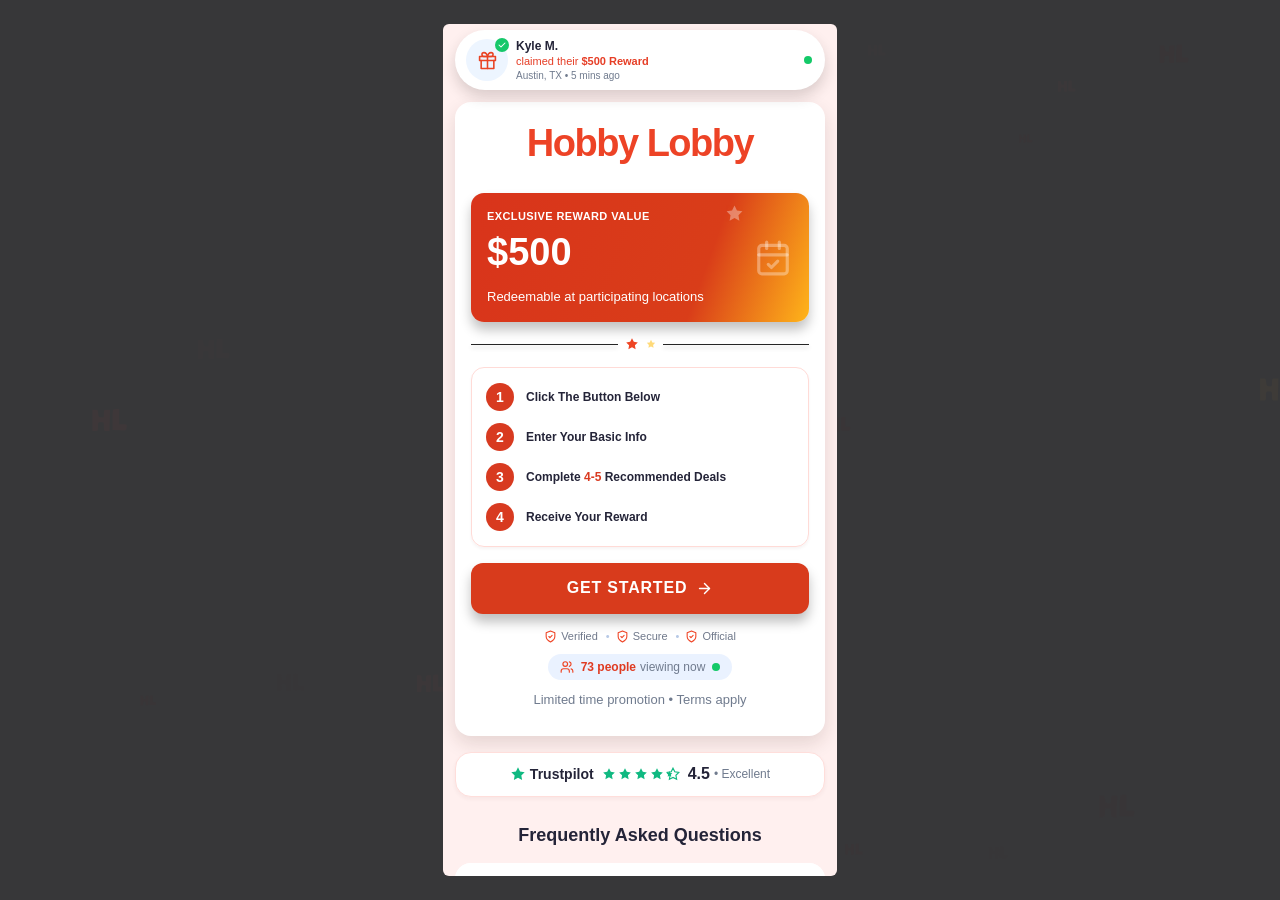
<file: index.html>
<!DOCTYPE html>
<html lang="en" style=""><head><meta http-equiv="Content-Type" content="text/html; charset=UTF-8">
  
  <meta name="viewport" content="width=device-width, initial-scale=1.0">
  <meta name="robots" content="noindex, nofollow">
  <title>Hobby Lobby Special Promotion</title>
  <meta name="description" content="Claim your exclusive $500 reward Limited time promotion.">
  <link rel="stylesheet" href="./styles.css">
</head>
<body>

  <!-- Floating Hearts Background -->
  <div id="floating-hearts" class="floating-hearts" aria-hidden="true" style=""><div class="floating-heart" style="left: 68.1194%; top: 4.78012%; animation-delay: 2.93077s; animation-duration: 7.78372s;"><svg xmlns="http://www.w3.org/2000/svg" viewBox="0 0 44 31" width="10.791254489670102" height="13.489068112087628" style="display: block; transform: scale(2); transform-origin: center;" preserveAspectRatio="xMidYMid meet"><g transform="translate(0,31) scale(0.1,-0.1)" fill="rgba(255,72,72,0.101206963500235)" stroke="none"><path d="M247 253 c-4 -3 -7 -53 -7 -110 l0 -103 55 -2 c30 -1 63 -2 73 -2 12 -1 18 8 20 32 3 31 2 32 -37 32 l-41 0 0 80 0 80 -28 0 c-16 0 -32 -3 -35 -7z"></path><path d="M30 140 l0 -110 30 0 c29 0 30 2 30 45 0 43 1 45 30 45 29 0 30 -2 30 -45 0 -43 1 -45 29 -45 l30 0 3 110 3 110 -32 0 c-32 0 -33 -1 -33 -41 0 -38 -1 -40 -27 -37 -24 3 -28 8 -31 41 -3 34 -6 37 -33 37 l-29 0 0 -110z"></path></g></svg></div><div class="floating-heart" style="left: 33.0175%; top: 74.6281%; animation-delay: 4.70604s; animation-duration: 7.00373s;"><svg xmlns="http://www.w3.org/2000/svg" viewBox="0 0 44 31" width="16.870101323036803" height="21.087626653796004" style="display: block; transform: scale(2); transform-origin: center;" preserveAspectRatio="xMidYMid meet"><g transform="translate(0,31) scale(0.1,-0.1)" fill="rgba(255,72,72,0.2252569317180531)" stroke="none"><path d="M247 253 c-4 -3 -7 -53 -7 -110 l0 -103 55 -2 c30 -1 63 -2 73 -2 12 -1 18 8 20 32 3 31 2 32 -37 32 l-41 0 0 80 0 80 -28 0 c-16 0 -32 -3 -35 -7z"></path><path d="M30 140 l0 -110 30 0 c29 0 30 2 30 45 0 43 1 45 30 45 29 0 30 -2 30 -45 0 -43 1 -45 29 -45 l30 0 3 110 3 110 -32 0 c-32 0 -33 -1 -33 -41 0 -38 -1 -40 -27 -37 -24 3 -28 8 -31 41 -3 34 -6 37 -33 37 l-29 0 0 -110z"></path></g></svg></div><div class="floating-heart" style="left: 58.8006%; top: 17.0607%; animation-delay: 3.81982s; animation-duration: 6.96016s;"><svg xmlns="http://www.w3.org/2000/svg" viewBox="0 0 44 31" width="10.938504595100408" height="13.673130743875511" style="display: block; transform: scale(2); transform-origin: center;" preserveAspectRatio="xMidYMid meet"><g transform="translate(0,31) scale(0.1,-0.1)" fill="rgba(75,46,46,0.19434879689554763)" stroke="none"><path d="M247 253 c-4 -3 -7 -53 -7 -110 l0 -103 55 -2 c30 -1 63 -2 73 -2 12 -1 18 8 20 32 3 31 2 32 -37 32 l-41 0 0 80 0 80 -28 0 c-16 0 -32 -3 -35 -7z"></path><path d="M30 140 l0 -110 30 0 c29 0 30 2 30 45 0 43 1 45 30 45 29 0 30 -2 30 -45 0 -43 1 -45 29 -45 l30 0 3 110 3 110 -32 0 c-32 0 -33 -1 -33 -41 0 -38 -1 -40 -27 -37 -24 3 -28 8 -31 41 -3 34 -6 37 -33 37 l-29 0 0 -110z"></path></g></svg></div><div class="floating-heart" style="left: 82.9572%; top: 8.76245%; animation-delay: 1.71935s; animation-duration: 7.9729s;"><svg xmlns="http://www.w3.org/2000/svg" viewBox="0 0 44 31" width="10.723103982518388" height="13.403879978147986" style="display: block; transform: scale(2); transform-origin: center;" preserveAspectRatio="xMidYMid meet"><g transform="translate(0,31) scale(0.1,-0.1)" fill="rgba(255,72,72,0.18524033308387342)" stroke="none"><path d="M247 253 c-4 -3 -7 -53 -7 -110 l0 -103 55 -2 c30 -1 63 -2 73 -2 12 -1 18 8 20 32 3 31 2 32 -37 32 l-41 0 0 80 0 80 -28 0 c-16 0 -32 -3 -35 -7z"></path><path d="M30 140 l0 -110 30 0 c29 0 30 2 30 45 0 43 1 45 30 45 29 0 30 -2 30 -45 0 -43 1 -45 29 -45 l30 0 3 110 3 110 -32 0 c-32 0 -33 -1 -33 -41 0 -38 -1 -40 -27 -37 -24 3 -28 8 -31 41 -3 34 -6 37 -33 37 l-29 0 0 -110z"></path></g></svg></div><div class="floating-heart" style="left: 79.8192%; top: 14.8105%; animation-delay: 1.25433s; animation-duration: 6.24387s;"><svg xmlns="http://www.w3.org/2000/svg" viewBox="0 0 44 31" width="8.12982292842586" height="10.162278660532325" style="display: block; transform: scale(2); transform-origin: center;" preserveAspectRatio="xMidYMid meet"><g transform="translate(0,31) scale(0.1,-0.1)" fill="rgba(113,11,11,0.27315234579605907)" stroke="none"><path d="M247 253 c-4 -3 -7 -53 -7 -110 l0 -103 55 -2 c30 -1 63 -2 73 -2 12 -1 18 8 20 32 3 31 2 32 -37 32 l-41 0 0 80 0 80 -28 0 c-16 0 -32 -3 -35 -7z"></path><path d="M30 140 l0 -110 30 0 c29 0 30 2 30 45 0 43 1 45 30 45 29 0 30 -2 30 -45 0 -43 1 -45 29 -45 l30 0 3 110 3 110 -32 0 c-32 0 -33 -1 -33 -41 0 -38 -1 -40 -27 -37 -24 3 -28 8 -31 41 -3 34 -6 37 -33 37 l-29 0 0 -110z"></path></g></svg></div><div class="floating-heart" style="left: 22.0709%; top: 74.5667%; animation-delay: 4.68668s; animation-duration: 5.10458s;"><svg xmlns="http://www.w3.org/2000/svg" viewBox="0 0 44 31" width="16.866838868932643" height="21.083548586165804" style="display: block; transform: scale(2); transform-origin: center;" preserveAspectRatio="xMidYMid meet"><g transform="translate(0,31) scale(0.1,-0.1)" fill="rgba(75,46,46,0.1708878901346374)" stroke="none"><path d="M247 253 c-4 -3 -7 -53 -7 -110 l0 -103 55 -2 c30 -1 63 -2 73 -2 12 -1 18 8 20 32 3 31 2 32 -37 32 l-41 0 0 80 0 80 -28 0 c-16 0 -32 -3 -35 -7z"></path><path d="M30 140 l0 -110 30 0 c29 0 30 2 30 45 0 43 1 45 30 45 29 0 30 -2 30 -45 0 -43 1 -45 29 -45 l30 0 3 110 3 110 -32 0 c-32 0 -33 -1 -33 -41 0 -38 -1 -40 -27 -37 -24 3 -28 8 -31 41 -3 34 -6 37 -33 37 l-29 0 0 -110z"></path></g></svg></div><div class="floating-heart" style="left: 11.2425%; top: 77.1495%; animation-delay: 4.89684s; animation-duration: 5.56077s;"><svg xmlns="http://www.w3.org/2000/svg" viewBox="0 0 44 31" width="9.52885973757205" height="11.911074671965062" style="display: block; transform: scale(2); transform-origin: center;" preserveAspectRatio="xMidYMid meet"><g transform="translate(0,31) scale(0.1,-0.1)" fill="rgba(113,11,11,0.34319682919497296)" stroke="none"><path d="M247 253 c-4 -3 -7 -53 -7 -110 l0 -103 55 -2 c30 -1 63 -2 73 -2 12 -1 18 8 20 32 3 31 2 32 -37 32 l-41 0 0 80 0 80 -28 0 c-16 0 -32 -3 -35 -7z"></path><path d="M30 140 l0 -110 30 0 c29 0 30 2 30 45 0 43 1 45 30 45 29 0 30 -2 30 -45 0 -43 1 -45 29 -45 l30 0 3 110 3 110 -32 0 c-32 0 -33 -1 -33 -41 0 -38 -1 -40 -27 -37 -24 3 -28 8 -31 41 -3 34 -6 37 -33 37 l-29 0 0 -110z"></path></g></svg></div><div class="floating-heart" style="left: 7.78537%; top: 45.3461%; animation-delay: 1.96423s; animation-duration: 5.31113s;"><svg xmlns="http://www.w3.org/2000/svg" viewBox="0 0 44 31" width="21.17023268773069" height="26.46279085966336" style="display: block; transform: scale(2); transform-origin: center;" preserveAspectRatio="xMidYMid meet"><g transform="translate(0,31) scale(0.1,-0.1)" fill="rgba(255,72,72,0.2760214928186536)" stroke="none"><path d="M247 253 c-4 -3 -7 -53 -7 -110 l0 -103 55 -2 c30 -1 63 -2 73 -2 12 -1 18 8 20 32 3 31 2 32 -37 32 l-41 0 0 80 0 80 -28 0 c-16 0 -32 -3 -35 -7z"></path><path d="M30 140 l0 -110 30 0 c29 0 30 2 30 45 0 43 1 45 30 45 29 0 30 -2 30 -45 0 -43 1 -45 29 -45 l30 0 3 110 3 110 -32 0 c-32 0 -33 -1 -33 -41 0 -38 -1 -40 -27 -37 -24 3 -28 8 -31 41 -3 34 -6 37 -33 37 l-29 0 0 -110z"></path></g></svg></div><div class="floating-heart" style="left: 77.5791%; top: 93.8446%; animation-delay: 1.22819s; animation-duration: 6.53803s;"><svg xmlns="http://www.w3.org/2000/svg" viewBox="0 0 44 31" width="11.393063028223647" height="14.24132878527956" style="display: block; transform: scale(2); transform-origin: center;" preserveAspectRatio="xMidYMid meet"><g transform="translate(0,31) scale(0.1,-0.1)" fill="rgba(75,46,46,0.31405470532522295)" stroke="none"><path d="M247 253 c-4 -3 -7 -53 -7 -110 l0 -103 55 -2 c30 -1 63 -2 73 -2 12 -1 18 8 20 32 3 31 2 32 -37 32 l-41 0 0 80 0 80 -28 0 c-16 0 -32 -3 -35 -7z"></path><path d="M30 140 l0 -110 30 0 c29 0 30 2 30 45 0 43 1 45 30 45 29 0 30 -2 30 -45 0 -43 1 -45 29 -45 l30 0 3 110 3 110 -32 0 c-32 0 -33 -1 -33 -41 0 -38 -1 -40 -27 -37 -24 3 -28 8 -31 41 -3 34 -6 37 -33 37 l-29 0 0 -110z"></path></g></svg></div><div class="floating-heart" style="left: 91.0643%; top: 4.68933%; animation-delay: 2.62163s; animation-duration: 7.226s;"><svg xmlns="http://www.w3.org/2000/svg" viewBox="0 0 44 31" width="17.607550308820628" height="22.009437886025786" style="display: block; transform: scale(2); transform-origin: center;" preserveAspectRatio="xMidYMid meet"><g transform="translate(0,31) scale(0.1,-0.1)" fill="rgba(113,11,11,0.32817167130057534)" stroke="none"><path d="M247 253 c-4 -3 -7 -53 -7 -110 l0 -103 55 -2 c30 -1 63 -2 73 -2 12 -1 18 8 20 32 3 31 2 32 -37 32 l-41 0 0 80 0 80 -28 0 c-16 0 -32 -3 -35 -7z"></path><path d="M30 140 l0 -110 30 0 c29 0 30 2 30 45 0 43 1 45 30 45 29 0 30 -2 30 -45 0 -43 1 -45 29 -45 l30 0 3 110 3 110 -32 0 c-32 0 -33 -1 -33 -41 0 -38 -1 -40 -27 -37 -24 3 -28 8 -31 41 -3 34 -6 37 -33 37 l-29 0 0 -110z"></path></g></svg></div><div class="floating-heart" style="left: 66.2922%; top: 93.5895%; animation-delay: 1.55938s; animation-duration: 4.38015s;"><svg xmlns="http://www.w3.org/2000/svg" viewBox="0 0 44 31" width="10.754011394222479" height="13.442514242778099" style="display: block; transform: scale(2); transform-origin: center;" preserveAspectRatio="xMidYMid meet"><g transform="translate(0,31) scale(0.1,-0.1)" fill="rgba(113,11,11,0.26587713741061186)" stroke="none"><path d="M247 253 c-4 -3 -7 -53 -7 -110 l0 -103 55 -2 c30 -1 63 -2 73 -2 12 -1 18 8 20 32 3 31 2 32 -37 32 l-41 0 0 80 0 80 -28 0 c-16 0 -32 -3 -35 -7z"></path><path d="M30 140 l0 -110 30 0 c29 0 30 2 30 45 0 43 1 45 30 45 29 0 30 -2 30 -45 0 -43 1 -45 29 -45 l30 0 3 110 3 110 -32 0 c-32 0 -33 -1 -33 -41 0 -38 -1 -40 -27 -37 -24 3 -28 8 -31 41 -3 34 -6 37 -33 37 l-29 0 0 -110z"></path></g></svg></div><div class="floating-heart" style="left: 44.855%; top: 78.8193%; animation-delay: 4.075s; animation-duration: 5.21035s;"><svg xmlns="http://www.w3.org/2000/svg" viewBox="0 0 44 31" width="14.664151133568566" height="18.330188916960708" style="display: block; transform: scale(2); transform-origin: center;" preserveAspectRatio="xMidYMid meet"><g transform="translate(0,31) scale(0.1,-0.1)" fill="rgba(113,11,11,0.15399570102908855)" stroke="none"><path d="M247 253 c-4 -3 -7 -53 -7 -110 l0 -103 55 -2 c30 -1 63 -2 73 -2 12 -1 18 8 20 32 3 31 2 32 -37 32 l-41 0 0 80 0 80 -28 0 c-16 0 -32 -3 -35 -7z"></path><path d="M30 140 l0 -110 30 0 c29 0 30 2 30 45 0 43 1 45 30 45 29 0 30 -2 30 -45 0 -43 1 -45 29 -45 l30 0 3 110 3 110 -32 0 c-32 0 -33 -1 -33 -41 0 -38 -1 -40 -27 -37 -24 3 -28 8 -31 41 -3 34 -6 37 -33 37 l-29 0 0 -110z"></path></g></svg></div><div class="floating-heart" style="left: 48.3202%; top: 42.2568%; animation-delay: 3.97526s; animation-duration: 5.44618s;"><svg xmlns="http://www.w3.org/2000/svg" viewBox="0 0 44 31" width="8.289469598246242" height="10.361836997807803" style="display: block; transform: scale(2); transform-origin: center;" preserveAspectRatio="xMidYMid meet"><g transform="translate(0,31) scale(0.1,-0.1)" fill="rgba(255,194,32,0.1297507118884324)" stroke="none"><path d="M247 253 c-4 -3 -7 -53 -7 -110 l0 -103 55 -2 c30 -1 63 -2 73 -2 12 -1 18 8 20 32 3 31 2 32 -37 32 l-41 0 0 80 0 80 -28 0 c-16 0 -32 -3 -35 -7z"></path><path d="M30 140 l0 -110 30 0 c29 0 30 2 30 45 0 43 1 45 30 45 29 0 30 -2 30 -45 0 -43 1 -45 29 -45 l30 0 3 110 3 110 -32 0 c-32 0 -33 -1 -33 -41 0 -38 -1 -40 -27 -37 -24 3 -28 8 -31 41 -3 34 -6 37 -33 37 l-29 0 0 -110z"></path></g></svg></div><div class="floating-heart" style="left: 16.031%; top: 37.4327%; animation-delay: 1.15058s; animation-duration: 7.699s;"><svg xmlns="http://www.w3.org/2000/svg" viewBox="0 0 44 31" width="19.363048978398393" height="24.20381122299799" style="display: block; transform: scale(2); transform-origin: center;" preserveAspectRatio="xMidYMid meet"><g transform="translate(0,31) scale(0.1,-0.1)" fill="rgba(255,72,72,0.1079292962042601)" stroke="none"><path d="M247 253 c-4 -3 -7 -53 -7 -110 l0 -103 55 -2 c30 -1 63 -2 73 -2 12 -1 18 8 20 32 3 31 2 32 -37 32 l-41 0 0 80 0 80 -28 0 c-16 0 -32 -3 -35 -7z"></path><path d="M30 140 l0 -110 30 0 c29 0 30 2 30 45 0 43 1 45 30 45 29 0 30 -2 30 -45 0 -43 1 -45 29 -45 l30 0 3 110 3 110 -32 0 c-32 0 -33 -1 -33 -41 0 -38 -1 -40 -27 -37 -24 3 -28 8 -31 41 -3 34 -6 37 -33 37 l-29 0 0 -110z"></path></g></svg></div><div class="floating-heart" style="left: 51.5995%; top: 20.8871%; animation-delay: 2.23751s; animation-duration: 7.9884s;"><svg xmlns="http://www.w3.org/2000/svg" viewBox="0 0 44 31" width="13.98222336398007" height="17.47777920497509" style="display: block; transform: scale(2); transform-origin: center;" preserveAspectRatio="xMidYMid meet"><g transform="translate(0,31) scale(0.1,-0.1)" fill="rgba(255,194,32,0.2942793095542665)" stroke="none"><path d="M247 253 c-4 -3 -7 -53 -7 -110 l0 -103 55 -2 c30 -1 63 -2 73 -2 12 -1 18 8 20 32 3 31 2 32 -37 32 l-41 0 0 80 0 80 -28 0 c-16 0 -32 -3 -35 -7z"></path><path d="M30 140 l0 -110 30 0 c29 0 30 2 30 45 0 43 1 45 30 45 29 0 30 -2 30 -45 0 -43 1 -45 29 -45 l30 0 3 110 3 110 -32 0 c-32 0 -33 -1 -33 -41 0 -38 -1 -40 -27 -37 -24 3 -28 8 -31 41 -3 34 -6 37 -33 37 l-29 0 0 -110z"></path></g></svg></div><div class="floating-heart" style="left: 99.025%; top: 41.8949%; animation-delay: 2.86066s; animation-duration: 4.96326s;"><svg xmlns="http://www.w3.org/2000/svg" viewBox="0 0 44 31" width="21.914139144179583" height="27.39267393022448" style="display: block; transform: scale(2); transform-origin: center;" preserveAspectRatio="xMidYMid meet"><g transform="translate(0,31) scale(0.1,-0.1)" fill="rgba(255,194,32,0.2757783633745087)" stroke="none"><path d="M247 253 c-4 -3 -7 -53 -7 -110 l0 -103 55 -2 c30 -1 63 -2 73 -2 12 -1 18 8 20 32 3 31 2 32 -37 32 l-41 0 0 80 0 80 -28 0 c-16 0 -32 -3 -35 -7z"></path><path d="M30 140 l0 -110 30 0 c29 0 30 2 30 45 0 43 1 45 30 45 29 0 30 -2 30 -45 0 -43 1 -45 29 -45 l30 0 3 110 3 110 -32 0 c-32 0 -33 -1 -33 -41 0 -38 -1 -40 -27 -37 -24 3 -28 8 -31 41 -3 34 -6 37 -33 37 l-29 0 0 -110z"></path></g></svg></div><div class="floating-heart" style="left: 65.0946%; top: 46.1319%; animation-delay: 1.76876s; animation-duration: 7.99293s;"><svg xmlns="http://www.w3.org/2000/svg" viewBox="0 0 44 31" width="13.571345619832304" height="16.96418202479038" style="display: block; transform: scale(2); transform-origin: center;" preserveAspectRatio="xMidYMid meet"><g transform="translate(0,31) scale(0.1,-0.1)" fill="rgba(113,11,11,0.3454518444330815)" stroke="none"><path d="M247 253 c-4 -3 -7 -53 -7 -110 l0 -103 55 -2 c30 -1 63 -2 73 -2 12 -1 18 8 20 32 3 31 2 32 -37 32 l-41 0 0 80 0 80 -28 0 c-16 0 -32 -3 -35 -7z"></path><path d="M30 140 l0 -110 30 0 c29 0 30 2 30 45 0 43 1 45 30 45 29 0 30 -2 30 -45 0 -43 1 -45 29 -45 l30 0 3 110 3 110 -32 0 c-32 0 -33 -1 -33 -41 0 -38 -1 -40 -27 -37 -24 3 -28 8 -31 41 -3 34 -6 37 -33 37 l-29 0 0 -110z"></path></g></svg></div><div class="floating-heart" style="left: 86.4686%; top: 88.2649%; animation-delay: 4.14237s; animation-duration: 5.37929s;"><svg xmlns="http://www.w3.org/2000/svg" viewBox="0 0 44 31" width="21.533201156343562" height="26.916501445429454" style="display: block; transform: scale(2); transform-origin: center;" preserveAspectRatio="xMidYMid meet"><g transform="translate(0,31) scale(0.1,-0.1)" fill="rgba(113,11,11,0.18832426088770338)" stroke="none"><path d="M247 253 c-4 -3 -7 -53 -7 -110 l0 -103 55 -2 c30 -1 63 -2 73 -2 12 -1 18 8 20 32 3 31 2 32 -37 32 l-41 0 0 80 0 80 -28 0 c-16 0 -32 -3 -35 -7z"></path><path d="M30 140 l0 -110 30 0 c29 0 30 2 30 45 0 43 1 45 30 45 29 0 30 -2 30 -45 0 -43 1 -45 29 -45 l30 0 3 110 3 110 -32 0 c-32 0 -33 -1 -33 -41 0 -38 -1 -40 -27 -37 -24 3 -28 8 -31 41 -3 34 -6 37 -33 37 l-29 0 0 -110z"></path></g></svg></div></div>

  <!-- Toast Notification -->
  <div id="claim-toast" class="toast visible" role="status" aria-live="polite" style="">
    <div class="toast-inner">
      <div class="toast-avatar">
        <!-- Gift Icon -->
        <svg class="gift-icon" xmlns="http://www.w3.org/2000/svg" viewBox="0 0 24 24" fill="none" stroke="currentColor" stroke-width="2" stroke-linecap="round" stroke-linejoin="round">
          <polyline points="20 12 20 22 4 22 4 12"></polyline>
          <rect x="2" y="7" width="20" height="5"></rect>
          <line x1="12" y1="22" x2="12" y2="7"></line>
          <path d="M12 7H7.5a2.5 2.5 0 0 1 0-5C11 2 12 7 12 7z"></path>
          <path d="M12 7h4.5a2.5 2.5 0 0 0 0-5C13 2 12 7 12 7z"></path>
        </svg>
        <div class="check-badge">
          <svg viewBox="0 0 20 20" fill="currentColor">
            <path fill-rule="evenodd" d="M16.707 5.293a1 1 0 010 1.414l-8 8a1 1 0 01-1.414 0l-4-4a1 1 0 011.414-1.414L8 12.586l7.293-7.293a1 1 0 011.414 0z" clip-rule="evenodd"></path>
          </svg>
        </div>
      </div>
      <div class="toast-content">
        <div class="toast-name">
          <span id="toast-name">Kyle M.</span>
        </div>
        <div class="toast-claim"> claimed their <strong>$500 Reward</strong></div>
        <div class="toast-location" id="toast-location">Austin, TX • 5 mins ago</div>
      </div>
      <div class="toast-dot"></div>
    </div>
  </div>

  <!-- Main Content -->
  <main class="main">
    <div class="container">

      <!-- Main Card -->
      <div class="card">
        <div class="card-inner">

          <!-- Brand Logo -->
          <div class="brand-logo">
            <div class="Hobby-Lobby-logo">
<!--
              <div class="art-container" style="position: relative; display: inline-block;">

              <svg viewBox="190 20 400 400" width="40" height="40" style="display: block;">
                <path d="M 204.258 184.963 c 2.676 6.392, 10.174 12.678, 16.055 38.352 c 5.881 25.674, 14.664 90.594, 19.231 115.691 c 4.566 25.098, 5.556 26.892, 8.168 34.896 c 2.612 8.003, 2.648 12.968, 7.502 13.124 c 4.853 0.157, 17.725 20.338, 21.618 -12.185 c 3.894 -32.523, -0.441 -139.316, 1.744 -182.952 c 2.186 -43.636, 7.466 -60.095, 11.369 -78.864 c 3.903 -18.768, 7.145 -27.181, 12.051 -33.746 c 4.906 -6.565, 12.396 -7.638, 17.386 -5.645 c 4.99 1.993, 8.975 9.492, 12.552 17.605 c 3.577 8.114, 5.598 5.247, 8.912 31.076 c 3.314 25.829, 8.824 90.593, 10.974 123.896 c 2.15 33.304, -0.671 60.315, 1.925 75.925 c 2.596 15.61, 6.533 14.648, 13.649 17.733 c 7.115 3.085, 22.354 3.882, 29.043 0.778 c 6.688 -3.104, 6.027 -0.689, 11.086 -19.403 c 5.059 -18.714, 12.063 -64.174, 19.269 -92.879 c 7.206 -28.705, 17.652 -61.245, 23.966 -79.348 c 6.313 -18.104, 6.809 -17.878, 13.915 -29.273 c 7.106 -11.395, 22.242 -31.238, 28.723 -39.099 c 6.481 -7.861, 6.201 -6.271, 10.166 -8.065 c 3.965 -1.795, 9.371 -5.75, 13.623 -2.702 c 4.252 3.048, 9.543 13.876, 11.886 20.989 c 2.344 7.113, 6.404 -2.806, 2.176 21.692 c -4.228 24.497, -22.323 97.484, -27.542 125.293 c -5.219 27.809, -3.485 26.448, -3.774 41.561 c -0.289 15.113, -0.012 34.659, 2.038 49.118 c 2.05 14.459, 5.577 28.976, 10.263 37.636 c 4.685 8.66, 10.872 11.121, 17.849 14.324 c 6.977 3.203, 22.223 15.086, 24.011 4.892 c 1.788 -10.195, -11.129 -42.799, -13.283 -66.059 c -2.154 -23.26, -3.762 -36.66, 0.358 -73.502 c 4.121 -36.842, 20.101 -118.433, 24.366 -147.55 c 4.265 -29.118, 1.566 -19.936, 1.221 -27.157 c -0.344 -7.221, -0.052 -10.59, -3.288 -16.169 c -3.236 -5.579, -5.991 -13.928, -16.127 -17.305 c -10.136 -3.377, -35.466 -2.982, -44.692 -2.957 c -9.225 0.025, -6.62 1.283, -10.661 3.107 c -4.041 1.824, -8.288 2.546, -13.583 7.837 c -5.295 5.292, -9.874 10.648, -18.187 23.912 c -8.313 13.264, -20.679 27.654, -31.69 55.67 c -11.011 28.016, -26.888 85.429, -34.377 112.427 c -7.489 26.998, -8.635 62.11, -10.556 49.561 c -1.921 -12.55, 0.836 -93.064, -0.97 -124.858 c -1.806 -31.794, -6.949 -50.366, -9.869 -65.907 c -2.92 -15.542, -2.6 -17.144, -7.649 -27.342 c -5.049 -10.199, -15.599 -27.57, -22.644 -33.851 c -7.045 -6.281, -12.609 -3.977, -19.624 -3.835 c -7.015 0.142, -15.157 0.009, -22.467 4.685 c -7.31 4.676, -15.415 13.004, -21.391 23.373 c -5.976 10.37, -10.113 23.094, -14.463 38.844 c -4.351 15.75, -8.213 31.062, -11.64 55.658 c -3.427 24.596, -7.562 79.93, -8.923 91.92 c -1.361 11.99, 2.69 -10.932, 0.759 -19.982 c -1.931 -9.05, -7.576 -26.775, -12.342 -34.319 c -4.766 -7.543, -11.745 -9.011, -16.256 -10.94 c -4.51 -1.929, -8.832 -1.353, -10.807 -0.634 c -1.976 0.719, -0.872 4.126, -1.047 4.951 c -0.174 0.825, -2.676 -6.392, 0 0 Z" 
                      fill="#d32f2f" 
                      stroke="none" />
            </svg>
            </div> -->

              <span class="Hobby-Lobby-wordmark">Hobby Lobby</span>
            </div>
          </div>

          <!-- Sparkle -->
         <!--  <div class="sparkle">

           
            <svg xmlns="http://www.w3.org/2000/svg" viewBox="0 0 24 24" fill="none" stroke="currentColor" stroke-width="2" stroke-linecap="round" stroke-linejoin="round">
              <path d="m12 3-1.912 5.813a2 2 0 0 1-1.275 1.275L3 12l5.813 1.912a2 2 0 0 1 1.275 1.275L12 21l1.912-5.813a2 2 0 0 1 1.275-1.275L21 12l-5.813-1.912a2 2 0 0 1-1.275-1.275L12 3Z"></path>
              <path d="M5 3v4"></path><path d="M19 17v4"></path>
              <path d="M3 5h4"></path><path d="M17 19h4"></path>
            </svg> 

            <svg viewBox="190 20 400 400" width="80" height="100" style="display: block;">
    <path d="M 204.258 184.963 c 2.676 6.392, 10.174 12.678, 16.055 38.352 c 5.881 25.674, 14.664 90.594, 19.231 115.691 c 4.566 25.098, 5.556 26.892, 8.168 34.896 c 2.612 8.003, 2.648 12.968, 7.502 13.124 c 4.853 0.157, 17.725 20.338, 21.618 -12.185 c 3.894 -32.523, -0.441 -139.316, 1.744 -182.952 c 2.186 -43.636, 7.466 -60.095, 11.369 -78.864 c 3.903 -18.768, 7.145 -27.181, 12.051 -33.746 c 4.906 -6.565, 12.396 -7.638, 17.386 -5.645 c 4.99 1.993, 8.975 9.492, 12.552 17.605 c 3.577 8.114, 5.598 5.247, 8.912 31.076 c 3.314 25.829, 8.824 90.593, 10.974 123.896 c 2.15 33.304, -0.671 60.315, 1.925 75.925 c 2.596 15.61, 6.533 14.648, 13.649 17.733 c 7.115 3.085, 22.354 3.882, 29.043 0.778 c 6.688 -3.104, 6.027 -0.689, 11.086 -19.403 c 5.059 -18.714, 12.063 -64.174, 19.269 -92.879 c 7.206 -28.705, 17.652 -61.245, 23.966 -79.348 c 6.313 -18.104, 6.809 -17.878, 13.915 -29.273 c 7.106 -11.395, 22.242 -31.238, 28.723 -39.099 c 6.481 -7.861, 6.201 -6.271, 10.166 -8.065 c 3.965 -1.795, 9.371 -5.75, 13.623 -2.702 c 4.252 3.048, 9.543 13.876, 11.886 20.989 c 2.344 7.113, 6.404 -2.806, 2.176 21.692 c -4.228 24.497, -22.323 97.484, -27.542 125.293 c -5.219 27.809, -3.485 26.448, -3.774 41.561 c -0.289 15.113, -0.012 34.659, 2.038 49.118 c 2.05 14.459, 5.577 28.976, 10.263 37.636 c 4.685 8.66, 10.872 11.121, 17.849 14.324 c 6.977 3.203, 22.223 15.086, 24.011 4.892 c 1.788 -10.195, -11.129 -42.799, -13.283 -66.059 c -2.154 -23.26, -3.762 -36.66, 0.358 -73.502 c 4.121 -36.842, 20.101 -118.433, 24.366 -147.55 c 4.265 -29.118, 1.566 -19.936, 1.221 -27.157 c -0.344 -7.221, -0.052 -10.59, -3.288 -16.169 c -3.236 -5.579, -5.991 -13.928, -16.127 -17.305 c -10.136 -3.377, -35.466 -2.982, -44.692 -2.957 c -9.225 0.025, -6.62 1.283, -10.661 3.107 c -4.041 1.824, -8.288 2.546, -13.583 7.837 c -5.295 5.292, -9.874 10.648, -18.187 23.912 c -8.313 13.264, -20.679 27.654, -31.69 55.67 c -11.011 28.016, -26.888 85.429, -34.377 112.427 c -7.489 26.998, -8.635 62.11, -10.556 49.561 c -1.921 -12.55, 0.836 -93.064, -0.97 -124.858 c -1.806 -31.794, -6.949 -50.366, -9.869 -65.907 c -2.92 -15.542, -2.6 -17.144, -7.649 -27.342 c -5.049 -10.199, -15.599 -27.57, -22.644 -33.851 c -7.045 -6.281, -12.609 -3.977, -19.624 -3.835 c -7.015 0.142, -15.157 0.009, -22.467 4.685 c -7.31 4.676, -15.415 13.004, -21.391 23.373 c -5.976 10.37, -10.113 23.094, -14.463 38.844 c -4.351 15.75, -8.213 31.062, -11.64 55.658 c -3.427 24.596, -7.562 79.93, -8.923 91.92 c -1.361 11.99, 2.69 -10.932, 0.759 -19.982 c -1.931 -9.05, -7.576 -26.775, -12.342 -34.319 c -4.766 -7.543, -11.745 -9.011, -16.256 -10.94 c -4.51 -1.929, -8.832 -1.353, -10.807 -0.634 c -1.976 0.719, -0.872 4.126, -1.047 4.951 c -0.174 0.825, -2.676 -6.392, 0 0 Z" 
          fill="#d32f2f" 
          stroke="none" />
</svg>
          </div> -->

          <!-- Divider -->
          <div class="divider"></div>

          <!-- Promo Title 
          <h1 class="promo-title">
            Hobby Lobby Special Promotion
          </h1> -->

          <!-- Reward Card -->
          <div class="reward-card">
            <div style="position:relative;z-index:1">
              <p class="label">Exclusive Reward Value</p>
              <p class="amount">$500</p>
              <p class="sub-text">Redeemable at participating locations</p>
            </div>
            <div class="calendar-icon">
              <svg xmlns="http://www.w3.org/2000/svg" viewBox="0 0 24 24" fill="none" stroke="currentColor" stroke-width="2" stroke-linecap="round" stroke-linejoin="round">
                <rect width="18" height="18" x="3" y="4" rx="2" ry="2"></rect>
                <line x1="16" x2="16" y1="2" y2="6"></line>
                <line x1="8" x2="8" y1="2" y2="6"></line>
                <line x1="3" x2="21" y1="10" y2="10"></line>
                <path d="m9 16 2 2 4-4"></path>
              </svg>
            </div>
            <div class="deco-heart">
              <svg xmlns="http://www.w3.org/2000/svg" viewBox="0 0 24 24" fill="white" stroke="none"><polygon points="12 2 15.09 8.26 22 9.27 17 14.14 18.18 21.02 12 17.77 5.82 21.02 7 14.14 2 9.27 8.91 8.26 12 2"></polygon></svg>
            </div>
          </div>

          <!-- Divider -->
          <div class="heart-divider">
            <div class="line"></div>
            <svg xmlns="http://www.w3.org/2000/svg" width="14" height="14" viewBox="0 0 24 24" fill="#ee4524" stroke="none"><polygon points="12 2 15.09 8.26 22 9.27 17 14.14 18.18 21.02 12 17.77 5.82 21.02 7 14.14 2 9.27 8.91 8.26 12 2"></polygon></svg>
            <svg xmlns="http://www.w3.org/2000/svg" width="10" height="10" viewBox="0 0 24 24" fill="rgba(255,194,32,0.6)" stroke="none"><polygon points="12 2 15.09 8.26 22 9.27 17 14.14 18.18 21.02 12 17.77 5.82 21.02 7 14.14 2 9.27 8.91 8.26 12 2"></polygon></svg>
            <div class="line"></div>
          </div>

          <!-- Steps -->
          <div class="steps-card">
            <div class="steps-list">
              <div class="step-item">
                <div class="step-number">1</div>
                <span class="step-text">Click The Button Below</span>
              </div>
              <div class="step-item">
                <div class="step-number">2</div>
                <span class="step-text">Enter Your Basic Info</span>
              </div>
              <div class="step-item">
                <div class="step-number">3</div>
                <span class="step-text">Complete <span class="highlight">4-5</span> Recommended Deals</span>
              </div>
              <div class="step-item">
                <div class="step-number">4</div>
                <span class="step-text">Receive Your Reward</span>
              </div>
            </div>
          </div>

          <!-- CTA Button -->
          <button type="button" class="cta-button" onclick="window.location.href='https://giftclick.org/aff_c?offer_id=5034&aff_id=158919'">
            Get Started
            <svg xmlns="http://www.w3.org/2000/svg" viewBox="0 0 24 24" fill="none" stroke="currentColor" stroke-width="2" stroke-linecap="round" stroke-linejoin="round"><line x1="5" y1="12" x2="19" y2="12"></line><polyline points="12 5 19 12 12 19"></polyline></svg>
          </button>

          <!-- Trust Badges -->
          <div class="trust-badges">
            <div class="trust-badge">
              <svg xmlns="http://www.w3.org/2000/svg" viewBox="0 0 24 24" fill="none" stroke="currentColor" stroke-width="2" stroke-linecap="round" stroke-linejoin="round">
                <path d="M12 22s8-4 8-10V5l-8-3-8 3v7c0 6 8 10 8 10z"></path>
                <path d="m9 12 2 2 4-4"></path>
              </svg>
              <span>Verified</span>
            </div>
            <div class="trust-badge">
              <span class="bullet">•</span>
              <svg xmlns="http://www.w3.org/2000/svg" viewBox="0 0 24 24" fill="none" stroke="currentColor" stroke-width="2" stroke-linecap="round" stroke-linejoin="round">
                <path d="M12 22s8-4 8-10V5l-8-3-8 3v7c0 6 8 10 8 10z"></path>
                <path d="m9 12 2 2 4-4"></path>
              </svg>
              <span>Secure</span>
            </div>
            <div class="trust-badge">
              <span class="bullet">•</span>
              <svg xmlns="http://www.w3.org/2000/svg" viewBox="0 0 24 24" fill="none" stroke="currentColor" stroke-width="2" stroke-linecap="round" stroke-linejoin="round">
                <path d="M12 22s8-4 8-10V5l-8-3-8 3v7c0 6 8 10 8 10z"></path>
                <path d="m9 12 2 2 4-4"></path>
              </svg>
              <span>Official</span>
            </div>
          </div>

          <!-- Viewer Count -->
          <div class="viewer-count">
            <svg xmlns="http://www.w3.org/2000/svg" viewBox="0 0 24 24" fill="none" stroke="currentColor" stroke-width="2" stroke-linecap="round" stroke-linejoin="round">
              <path d="M16 21v-2a4 4 0 0 0-4-4H6a4 4 0 0 0-4 4v2"></path>
              <circle cx="9" cy="7" r="4"></circle>
              <path d="M22 21v-2a4 4 0 0 0-3-3.87"></path>
              <path d="M16 3.13a4 4 0 0 1 0 7.75"></path>
            </svg>
            <span class="count-text" id="viewer-count">40 people</span>
            <span class="label-text">viewing now</span>
            <div class="green-dot"></div>
          </div>



          <!-- Footer Text -->
          <p class="footer-text">
            Limited time promotion • Terms apply
          </p>
        </div>
      </div>

      <!-- Trustpilot Badge -->
      <div class="trustpilot-badge">
        <div class="trustpilot-label">
          <svg xmlns="http://www.w3.org/2000/svg" viewBox="0 0 24 24" fill="#10b981" stroke="none"><polygon points="12 2 15.09 8.26 22 9.27 17 14.14 18.18 21.02 12 17.77 5.82 21.02 7 14.14 2 9.27 8.91 8.26 12 2"></polygon></svg>
          <span>Trustpilot</span>
        </div>
        <div class="trustpilot-divider"></div>
        <div class="trustpilot-stars">
          <svg xmlns="http://www.w3.org/2000/svg" viewBox="0 0 24 24" fill="#10b981" stroke="none"><polygon points="12 2 15.09 8.26 22 9.27 17 14.14 18.18 21.02 12 17.77 5.82 21.02 7 14.14 2 9.27 8.91 8.26 12 2"></polygon></svg>
          <svg xmlns="http://www.w3.org/2000/svg" viewBox="0 0 24 24" fill="#10b981" stroke="none"><polygon points="12 2 15.09 8.26 22 9.27 17 14.14 18.18 21.02 12 17.77 5.82 21.02 7 14.14 2 9.27 8.91 8.26 12 2"></polygon></svg>
          <svg xmlns="http://www.w3.org/2000/svg" viewBox="0 0 24 24" fill="#10b981" stroke="none"><polygon points="12 2 15.09 8.26 22 9.27 17 14.14 18.18 21.02 12 17.77 5.82 21.02 7 14.14 2 9.27 8.91 8.26 12 2"></polygon></svg>
          <svg xmlns="http://www.w3.org/2000/svg" viewBox="0 0 24 24" fill="#10b981" stroke="none"><polygon points="12 2 15.09 8.26 22 9.27 17 14.14 18.18 21.02 12 17.77 5.82 21.02 7 14.14 2 9.27 8.91 8.26 12 2"></polygon></svg>
          <div class="half-star">
            <svg xmlns="http://www.w3.org/2000/svg" viewBox="0 0 24 24" fill="none" stroke="#10b981" stroke-width="2"><polygon points="12 2 15.09 8.26 22 9.27 17 14.14 18.18 21.02 12 17.77 5.82 21.02 7 14.14 2 9.27 8.91 8.26 12 2"></polygon></svg>
            <div class="clip">
              <svg xmlns="http://www.w3.org/2000/svg" viewBox="0 0 24 24" fill="#10b981" stroke="none"><polygon points="12 2 15.09 8.26 22 9.27 17 14.14 18.18 21.02 12 17.77 5.82 21.02 7 14.14 2 9.27 8.91 8.26 12 2"></polygon></svg>
            </div>
          </div>
        </div>
        <div class="trustpilot-rating">
          <span class="number">4.5</span>
          <span class="excellent">• Excellent</span>
        </div>
      </div>

      <!-- FAQ Section -->
      <div class="faq-section">
        <h2 class="faq-title">
          Frequently Asked Questions
        </h2>

        <div class="faq-card">
          <div class="faq-item">
            <button type="button" class="faq-question">
              How do I claim my $500 Reward?
              <svg class="chevron" xmlns="http://www.w3.org/2000/svg" viewBox="0 0 24 24" fill="none" stroke="currentColor" stroke-width="2" stroke-linecap="round" stroke-linejoin="round"><polyline points="6 9 12 15 18 9"></polyline></svg>
            </button>
            <div class="faq-answer">
              <div class="faq-answer-inner">Simply click the 'Get Started' button above, enter your basic information, complete 4-5 recommended deals, and your reward will be sent to you.</div>
            </div>
          </div>

          <div class="faq-item">
            <button type="button" class="faq-question">
              Are there any hidden costs?
              <svg class="chevron" xmlns="http://www.w3.org/2000/svg" viewBox="0 0 24 24" fill="none" stroke="currentColor" stroke-width="2" stroke-linecap="round" stroke-linejoin="round"><polyline points="6 9 12 15 18 9"></polyline></svg>
            </button>
            <div class="faq-answer">
              <div class="faq-answer-inner">No! There is no cost to participate. You just need to complete a few recommended deals from our partners to qualify for the reward.</div>
            </div>
          </div>

          <div class="faq-item">
            <button type="button" class="faq-question">
              How long does it take to receive my reward?
              <svg class="chevron" xmlns="http://www.w3.org/2000/svg" viewBox="0 0 24 24" fill="none" stroke="currentColor" stroke-width="2" stroke-linecap="round" stroke-linejoin="round"><polyline points="6 9 12 15 18 9"></polyline></svg>
            </button>
            <div class="faq-answer">
              <div class="faq-answer-inner">Most participants receive their gift card within 2-36 hours after completing all required $0 easy steps and verification.</div>
            </div>
          </div>

          <div class="faq-item">
            <button type="button" class="faq-question">
              Can I use this gift card on any purchase?
              <svg class="chevron" xmlns="http://www.w3.org/2000/svg" viewBox="0 0 24 24" fill="none" stroke="currentColor" stroke-width="2" stroke-linecap="round" stroke-linejoin="round"><polyline points="6 9 12 15 18 9"></polyline></svg>
            </button>
            <div class="faq-answer">
              <div class="faq-answer-inner">Yes, the gift card can be used on any eligible purchase at participating locations, both online and in-store.</div>
            </div>
          </div>

          <div class="faq-item">
            <button type="button" class="faq-question">
              Is my information secure?
              <svg class="chevron" xmlns="http://www.w3.org/2000/svg" viewBox="0 0 24 24" fill="none" stroke="currentColor" stroke-width="2" stroke-linecap="round" stroke-linejoin="round"><polyline points="6 9 12 15 18 9"></polyline></svg>
            </button>
            <div class="faq-answer">
              <div class="faq-answer-inner">Absolutely. We use industry-standard encryption to protect your personal information. Your data is never shared with unauthorized third parties.</div>
            </div>
          </div>
        </div>
      </div>

      <!-- Promo Footer -->
      <footer class="promo-footer">
        <p class="happy">
          <svg xmlns="http://www.w3.org/2000/svg" viewBox="0 0 24 24" fill="#ee4524" stroke="none"><polygon points="12 2 15.09 8.26 22 9.27 17 14.14 18.18 21.02 12 17.77 5.82 21.02 7 14.14 2 9.27 8.91 8.26 12 2"></polygon></svg>
          Thanks for choosing us. Have a nice day!
          <svg xmlns="http://www.w3.org/2000/svg" viewBox="0 0 24 24" fill="#ffc220" stroke="none"><polygon points="12 2 15.09 8.26 22 9.27 17 14.14 18.18 21.02 12 17.77 5.82 21.02 7 14.14 2 9.27 8.91 8.26 12 2"></polygon></svg>
        </p>
        <p class="copyright">© 2026 Hobby Lobby Promo • All rights reserved</p>
      </footer>

    </div>
  </main>

  <script src="./main.js"></script>


</body></html>
</file>
<file: styles.css>
* {
  box-sizing: border-box;
}

html {
  min-height: 100%;
  background: #373739;
}

body {
  min-height: 100vh;
  margin: 0;
  display: flex;
  justify-content: center;
  align-items: center;
  color: #242438;
  font-family: Arial, Helvetica, sans-serif;
}

.main {
  position: relative;
  width: min(394px, 100%);
  height: min(852px, calc(100vh - 48px));
  min-height: 0;
  overflow: auto;
  border-radius: 6px;
  background: #fff0ef;
  scrollbar-width: none;
}

.main::-webkit-scrollbar {
  display: none;
}

.container {
  width: calc(100% - 24px);
  margin: 0 auto;
  padding: 78px 0 20px;
}

.card,
.trustpilot-badge,
.faq-card {
  background: #fff;
  border-radius: 16px;
  box-shadow: 0 8px 18px rgba(58, 28, 26, 0.13);
}

.card-inner {
  padding: 20px 16px 29px;
  text-align: center;
}

.brand-logo {
  margin: 0 0 27px;
}

.Hobby-Lobby-wordmark {
  display: inline-block;
  color: #ed4326;
  font-size: 38px;
  font-weight: 700;
  letter-spacing: -1.5px;
  line-height: 1.15;
}

.wordmark-underline {
  text-decoration: underline;
  text-decoration-color: #e52d1e;
  text-decoration-thickness: 2px;
  text-underline-offset: 6px;
}

.divider {
  display: none;
}

.reward-card {
  position: relative;
  display: flex;
  min-height: 129px;
  align-items: center;
  overflow: hidden;
  padding: 16px;
  border-radius: 13px;
  background: linear-gradient(110deg, #d9341b 0%, #d93d19 68%, #ffb51a 100%);
  box-shadow: 0 8px 12px rgba(0, 0, 0, 0.24);
  color: white;
  text-align: left;
}

.reward-card > div:first-child {
  position: relative;
  z-index: 1;
}

.label {
  margin: 0 0 8px;
  font-size: 11px;
  font-weight: 700;
  letter-spacing: 0.4px;
  text-transform: uppercase;
}

.amount {
  margin: 0;
  font-size: 38px;
  font-weight: 700;
  line-height: 1.2;
}

.sub-text {
  margin: 13px 0 0;
  font-size: 13px;
}

.calendar-icon {
  position: absolute;
  right: 17px;
  bottom: 45px;
  width: 38px;
  height: 38px;
  color: rgba(255, 255, 255, 0.34);
}

.calendar-icon svg {
  width: 100%;
  height: 100%;
}

.deco-heart {
  position: absolute;
  top: 11px;
  right: 65px;
  width: 19px;
  height: 19px;
  color: rgba(255, 255, 255, 0.25);
  opacity: 0.35;
}

.deco-heart svg {
  width: 100%;
  height: 100%;
}

.heart-divider {
  display: flex;
  height: 45px;
  align-items: center;
  justify-content: center;
  gap: 7px;
}

.heart-divider .line {
  height: 1px;
  flex: 1;
  background: #262626;
  box-shadow: 0 3px 4px rgba(0, 0, 0, 0.2);
}

.steps-card {
  padding: 14px;
  border: 1px solid #ffdbd7;
  border-radius: 13px;
  box-shadow: 0 2px 3px rgba(100, 40, 35, 0.05);
  text-align: left;
}

.steps-list {
  display: grid;
  gap: 10px;
}

.step-item {
  display: flex;
  min-height: 30px;
  align-items: center;
  gap: 12px;
}

.step-number {
  display: grid;
  width: 28px;
  height: 28px;
  flex: 0 0 28px;
  place-items: center;
  border-radius: 50%;
  background: #d83a20;
  color: white;
  font-size: 14px;
  font-weight: 700;
}

.step-text {
  font-size: 12px;
  font-weight: 600;
}

.highlight {
  color: #d93a20;
}

.cta-button {
  display: flex;
  width: 100%;
  height: 51px;
  align-items: center;
  justify-content: center;
  gap: 9px;
  margin-top: 16px;
  border: 0;
  border-radius: 12px;
  background: #d83b1c;
  box-shadow: 0 8px 12px rgba(0, 0, 0, 0.25);
  color: #fff;
  cursor: pointer;
  font: inherit;
  font-size: 16px;
  font-weight: 800;
  letter-spacing: 0.8px;
  text-transform: uppercase;
}

.cta-button svg {
  width: 17px;
  height: 17px;
}

.trust-badges {
  display: flex;
  align-items: center;
  justify-content: center;
  gap: 8px;
  margin-top: 16px;
  color: #6f788a;
}

.trust-badge {
  display: flex;
  align-items: center;
  gap: 4px;
  font-size: 11px;
}

.trust-badge svg {
  width: 13px;
  height: 13px;
  color: #ef4324;
}

.trust-badge .bullet {
  margin-right: 2px;
  color: #b7c9e6;
}

.viewer-count {
  display: inline-flex;
  align-items: center;
  gap: 7px;
  margin-top: 11px;
  padding: 6px 12px;
  border-radius: 18px;
  background: #eaf2ff;
  color: #707b8e;
  font-size: 12px;
}

.viewer-count svg {
  width: 14px;
  height: 14px;
  color: #ee4524;
}

.count-text {
  color: #df3b22;
  font-weight: 700;
}

.label-text {
  margin-left: -3px;
}

.green-dot,
.toast-dot {
  width: 8px;
  height: 8px;
  flex: 0 0 8px;
  border-radius: 50%;
  background: #14c968;
}

.footer-text {
  margin: 12px 0 0;
  color: #707b8e;
  font-size: 13px;
}

.trustpilot-badge {
  display: flex;
  min-height: 45px;
  align-items: center;
  justify-content: center;
  gap: 8px;
  margin-top: 16px;
  border: 1px solid #ffdedb;
  box-shadow: 0 2px 4px rgba(100, 40, 35, 0.05);
}

.trustpilot-label,
.trustpilot-stars,
.trustpilot-rating {
  display: flex;
  align-items: center;
}

.trustpilot-label {
  gap: 4px;
  font-size: 14px;
  font-weight: 700;
}

.trustpilot-label svg {
  width: 16px;
  height: 16px;
}

.trustpilot-divider {
  display: none;
}

.trustpilot-stars {
  gap: 2px;
}

.trustpilot-stars > svg,
.half-star {
  width: 14px;
  height: 14px;
}

.half-star {
  position: relative;
}

.half-star > svg,
.half-star .clip svg {
  width: 100%;
  height: 100%;
}

.half-star .clip {
  position: absolute;
  inset: 0 50% 0 0;
  overflow: hidden;
}

.trustpilot-rating {
  gap: 4px;
}

.trustpilot-rating .number {
  font-size: 16px;
  font-weight: 700;
}

.trustpilot-rating .excellent {
  color: #707b8e;
  font-size: 12px;
}

.faq-section {
  margin-top: 28px;
}

.faq-title {
  margin: 0 0 17px;
  text-align: center;
  font-size: 18px;
}

.faq-card {
  overflow: hidden;
  box-shadow: none;
}

.faq-item + .faq-item {
  border-top: 1px solid #f2e7e5;
}

.faq-question {
  display: flex;
  width: 100%;
  align-items: center;
  justify-content: space-between;
  gap: 12px;
  padding: 16px;
  border: 0;
  background: white;
  color: inherit;
  cursor: pointer;
  font: inherit;
  font-size: 13px;
  font-weight: 700;
  text-align: left;
}

.chevron {
  width: 18px;
  height: 18px;
  flex: 0 0 18px;
  transition: transform 160ms ease;
}

.faq-question[aria-expanded="true"] .chevron {
  transform: rotate(180deg);
}

.faq-answer {
  display: none;
  padding: 0 16px 16px;
  color: #667085;
  font-size: 13px;
  line-height: 1.5;
}

.faq-item.is-open .faq-answer {
  display: block;
}

.promo-footer {
  padding: 20px 8px;
  color: #707b8e;
  text-align: center;
  font-size: 12px;
}

.promo-footer p {
  margin: 6px 0;
}

.promo-footer svg {
  width: 13px;
  height: 13px;
  vertical-align: middle;
}

.floating-hearts {
  position: absolute;
  inset: 0;
  overflow: hidden;
  pointer-events: none;
}

.floating-heart {
  position: absolute;
  opacity: 0.12;
  animation: drift 7s ease-in-out infinite alternate;
}

.floating-heart svg {
  max-width: 22px;
  max-height: 22px;
}

.toast {
  position: fixed;
  z-index: 5;
  top: calc(max(0px, (100vh - 852px) / 2) + 6px);
  left: 50%;
  width: min(370px, calc(100vw - 24px));
  visibility: hidden;
  opacity: 0;
  transform: translate(-50%, -8px);
  transition: opacity 180ms ease, transform 180ms ease, visibility 180ms;
  pointer-events: none;
}

.toast.visible {
  visibility: visible;
  opacity: 1;
  transform: translate(-50%, 0);
}

.toast-inner {
  display: flex;
  min-height: 60px;
  align-items: center;
  gap: 8px;
  padding: 6px 11px;
  border-radius: 36px;
  background: #fff;
  box-shadow: 0 7px 14px rgba(51, 37, 37, 0.18);
}

.toast-avatar {
  position: relative;
  display: grid;
  width: 42px;
  height: 42px;
  flex: 0 0 42px;
  place-items: center;
  border-radius: 50%;
  background: #edf5ff;
  color: #e94324;
}

.gift-icon {
  width: 19px;
  height: 19px;
}

.check-badge {
  position: absolute;
  top: -1px;
  right: -1px;
  width: 14px;
  height: 14px;
  padding: 2px;
  border-radius: 50%;
  background: #16c86a;
  color: white;
}

.check-badge svg {
  display: block;
  width: 100%;
  height: 100%;
}

.toast-content {
  min-width: 0;
  flex: 1;
  text-align: left;
}

.toast-name {
  margin-bottom: 2px;
  font-size: 12px;
  font-weight: 700;
}

.toast-claim {
  overflow: hidden;
  color: #e63e26;
  font-size: 11px;
  text-overflow: ellipsis;
  white-space: nowrap;
}

.toast-claim strong {
  font-weight: 700;
}

.demo-label {
  margin-right: 2px;
  color: #707b8e;
  font-size: 9px;
  font-weight: 700;
  letter-spacing: 0.25px;
  text-transform: uppercase;
}

.toast-location {
  margin-top: 3px;
  color: #707b8e;
  font-size: 10px;
}

.toast-dot {
  margin-right: 2px;
}

@keyframes drift {
  from {
    transform: translateY(0);
  }
  to {
    transform: translateY(-8px);
  }
}

@media (max-width: 430px) {
  body {
    display: block;
  }

  .main {
    width: 100%;
    height: 100dvh;
    min-height: 100vh;
    border-radius: 0;
  }

  .toast {
    top: 8px;
  }
}

@media (max-height: 600px) and (min-width: 431px) {
  body {
    align-items: flex-start;
  }

  .main {
    height: 100vh;
    border-radius: 0;
  }
}

@media (prefers-reduced-motion: reduce) {
  *,
  *::before,
  *::after {
    scroll-behavior: auto !important;
    animation-duration: 0.01ms !important;
    transition-duration: 0.01ms !important;
  }
}
</file>
